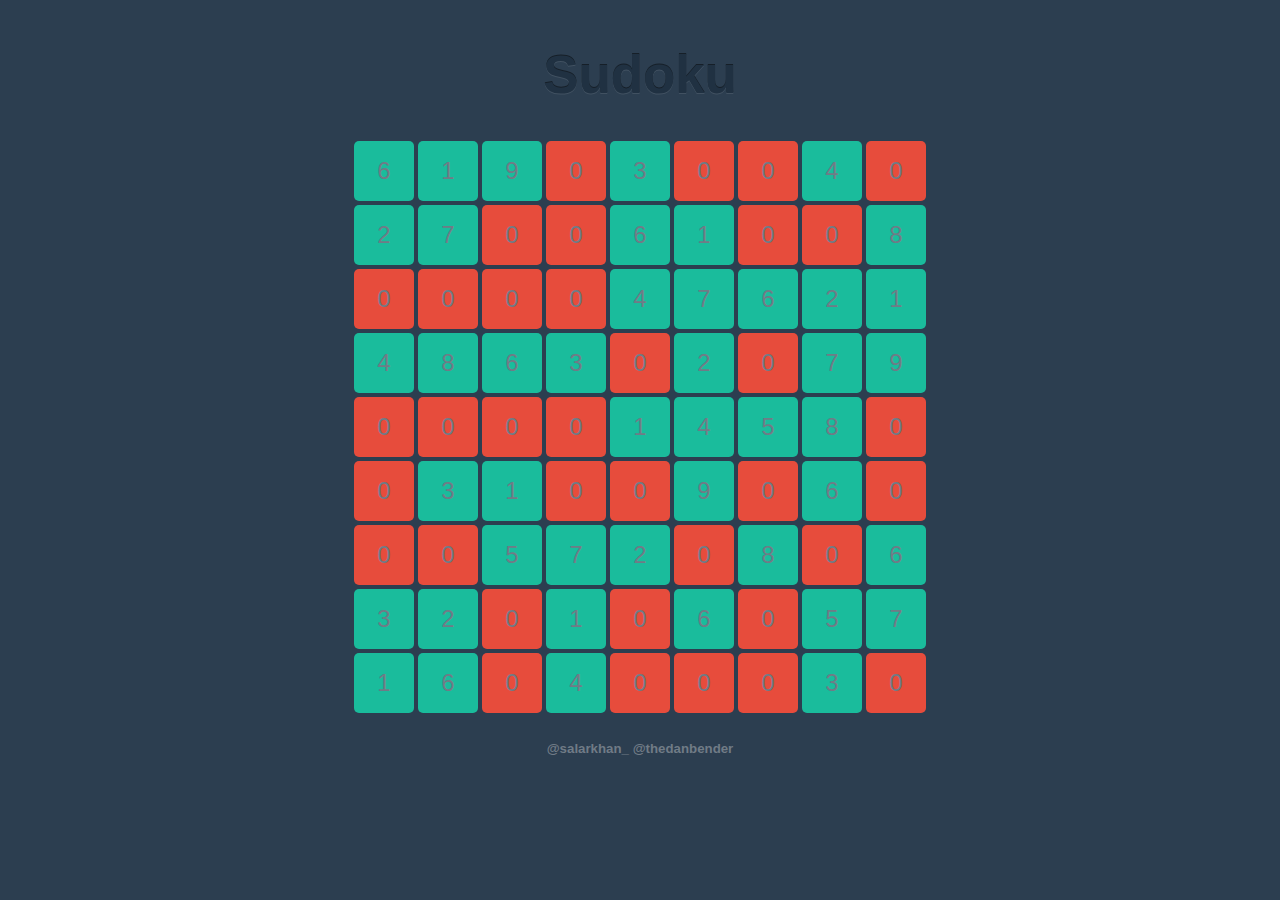
<file: index.html>
<!doctype html>
<html lang="en">
<head>
  <meta charset="UTF-8">
  <title>Document</title>
  <link rel="stylesheet" type="text/css" href="src/style.css"></link>
  <script type="text/javascript" src="src/prototypes.js"></script>
  <script type="text/javascript" src="src/solver.js"></script>
</head>
<body>
  <div id="container">
    <h1>Sudoku</h1>
    <p id="sudoku_string">619030040270061008000047621486302079000014580031009060005720806320106057160400030</p>

    <h5><a href="https://twitter.com/salarkhan_">@salarkhan_</a> <a href="https://twitter.com/thedanbender">@thedanbender</a></h5>
  </div>
</body>
</html>
</file>
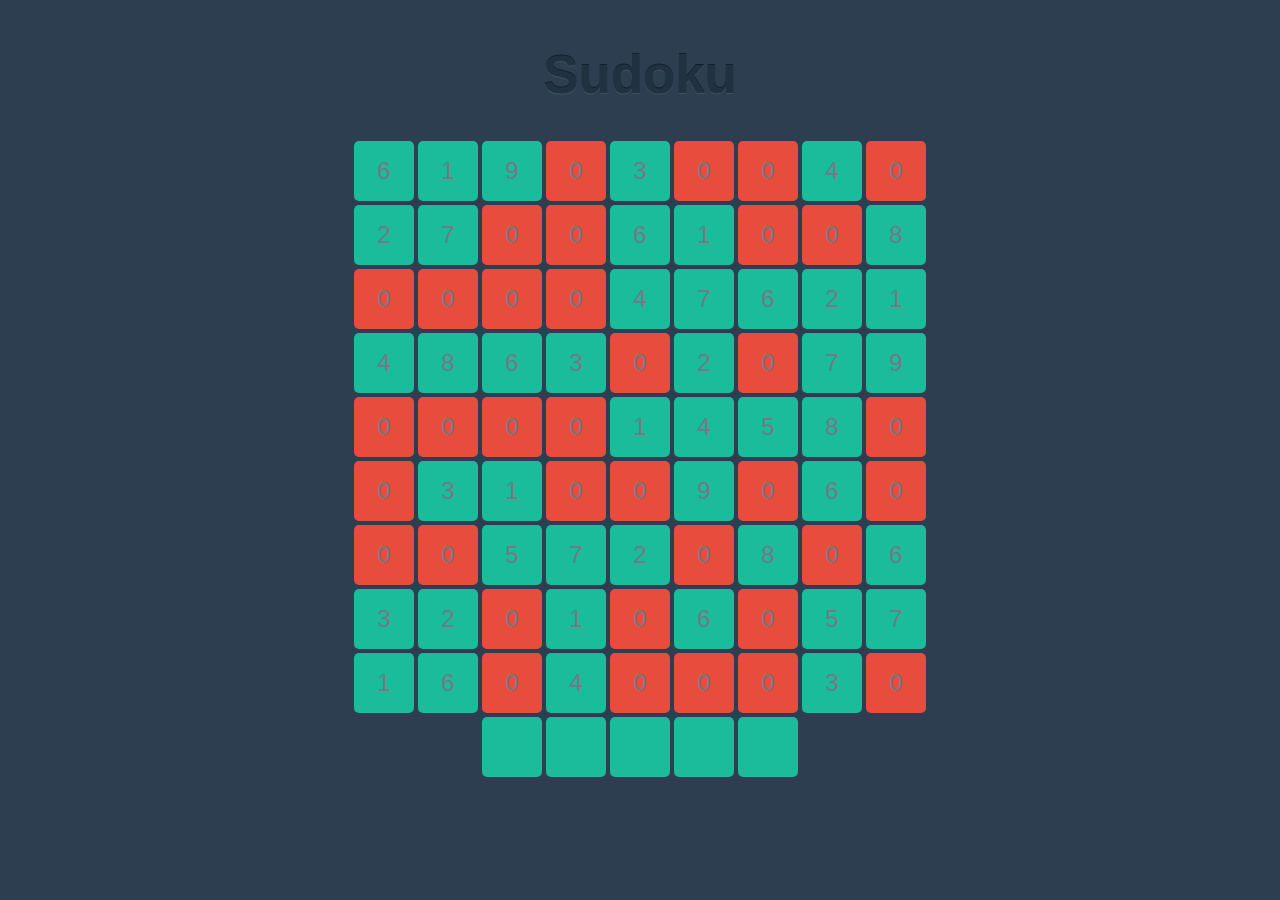
<file: src/index.html>
<!doctype html>
<html lang="en">
<head>
  <meta charset="UTF-8">
  <title>Document</title>
  <link rel="stylesheet" type="text/css" href="style.css"></link>
  <script type="text/javascript" src="prototypes.js"></script>
  <script type="text/javascript" src="solver.js"></script>
</head>
<body>
  <div id="container">
    <h1>Sudoku</h1>
    <p id="sudoku_string">619030040270061008000047621486302079000014580031009060005720806320106057160400030
    </p>

  </div>
</body>
</html>
</file>
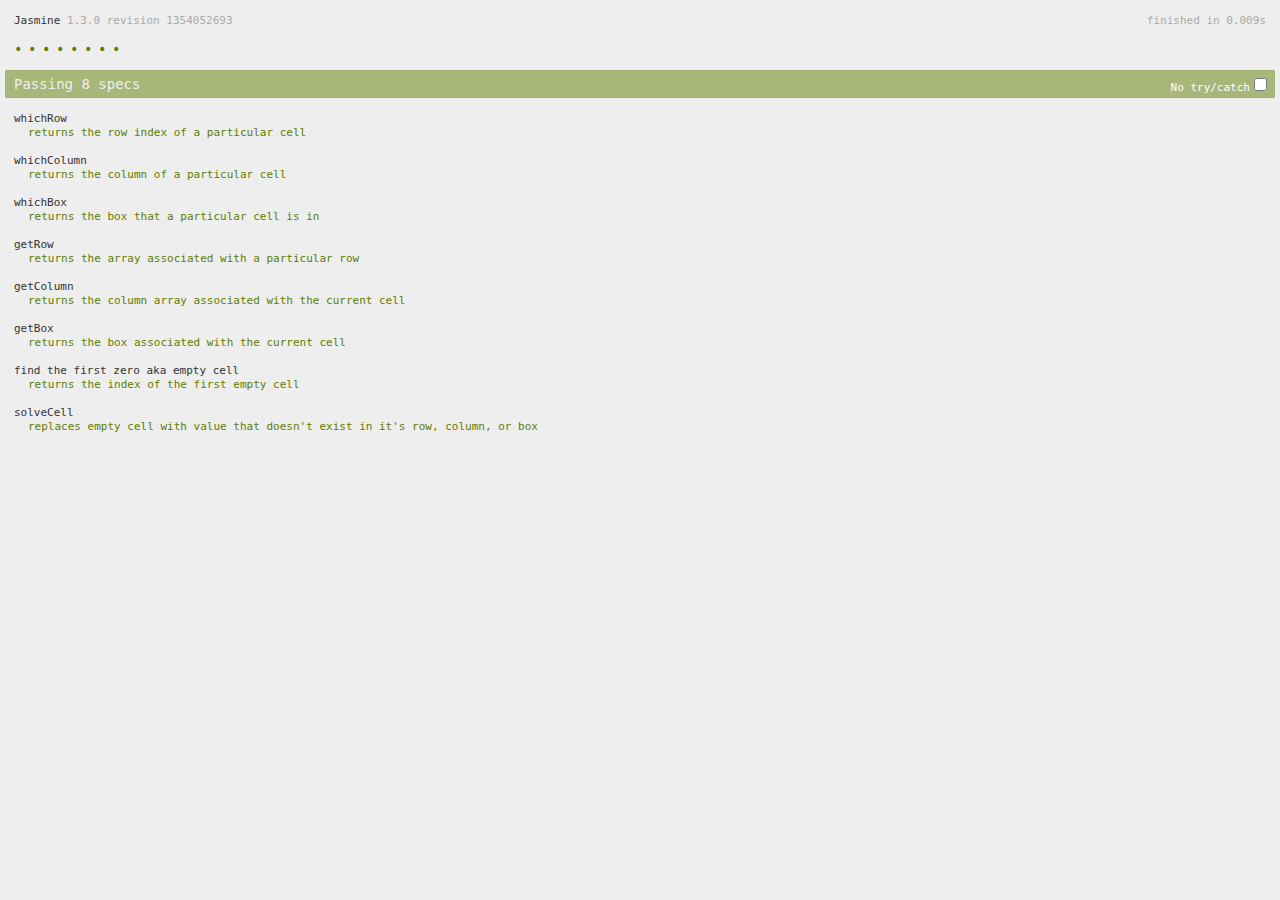
<file: SpecRunner.html>
<!DOCTYPE HTML PUBLIC "-//W3C//DTD HTML 4.01 Transitional//EN"
  "http://www.w3.org/TR/html4/loose.dtd">
<html>
<head>
  <title>Jasmine Spec Runner</title>

  <link rel="shortcut icon" type="image/png" href="lib/jasmine-1.3.0/jasmine_favicon.png">
  <link rel="stylesheet" type="text/css" href="lib/jasmine-1.3.0/jasmine.css">
  <script type="text/javascript" src="lib/jasmine-1.3.0/jasmine.js"></script>
  <script type="text/javascript" src="lib/jasmine-1.3.0/jasmine-html.js"></script>

  <!-- include source files here... -->
  <script type="text/javascript" src="src/prototypes.js"></script>
  <script type="text/javascript" src="src/solver.js"></script>

  <!-- include spec files here... -->
  <script type="text/javascript" src="spec/solver_spec.js"></script>

  <script type="text/javascript">
    (function() {
      var jasmineEnv = jasmine.getEnv();
      jasmineEnv.updateInterval = 1000;

      var htmlReporter = new jasmine.HtmlReporter();

      jasmineEnv.addReporter(htmlReporter);

      jasmineEnv.specFilter = function(spec) {
        return htmlReporter.specFilter(spec);
      };

      var currentWindowOnload = window.onload;

      window.onload = function() {
        if (currentWindowOnload) {
          currentWindowOnload();
        }
        execJasmine();
      };

      function execJasmine() {
        jasmineEnv.execute();
      }

    })();
  </script>

</head>

<body>
</body>
</html>
</file>
<file: src/style.css>
html {
  padding: 0;
}

body {
  font-size: 16px;
  background: #2c3e50;
  color: #707B86;
  text-align: center;
  font-family: 'Helvetica', 'Arial', sans-serif;
  line-height: 1.5;
  text-align: center;
}

#container {
  margin: 0 auto;
  width: 620px;
}

div:not(#container){
  display: inline-block;
  margin: 2px;
  width: 60px;
  height: 60px;
  background: #1abc9c;
  border-radius: 5px;
  line-height: 60px;
}


h1 {
  color: #203142;
  font-size: 3.3em;
  margin-bottom: 0;
  text-shadow: 0 -1px 0 rgba(0,0,0,.5), 0 1px 0 rgba(255,255,255,.1);
}

h5 {
  text-align: center;
}

h5 a {
  margin: 20px auto;
  text-align: center;
  color: #707B86;
  text-decoration: none;
  -webkit-transition: all 0.5s ease-in-out;
  -moz-transition: all 0.5s ease-in-out;
  -ms-transition: all 0.5s ease-in-out;
  -o-transition: all 0.5s ease-in-out;
  transition: all 0.5s ease-in-out;
}

h5 a:hover, h5 a:focus{
  color: #fff;
  -webkit-transition: all 0.5s ease-in-out;
  -moz-transition: all 0.5s ease-in-out;
  -ms-transition: all 0.5s ease-in-out;
  -o-transition: all 0.5s ease-in-out;
  transition: all 0.5s ease-in-out;
}

#sudoku_string{
  font-size: 1.5em;
}

.zero {
  width: 60px;
  height: 60px;
  background: #e74c3c !important;
  line-height: 60px;
  -webkit-transition: all 0.5s ease-in-out;
  -moz-transition: all 0.5s ease-in-out;
  -ms-transition: all 0.5s ease-in-out;
  -o-transition: all 0.5s ease-in-out;
  transition: all 0.5s ease-in-out;
  -webkit-transform-origin: 50% 50%;
  -moz-transform-origin: 50% 50%;
  -ms-transform-origin: 50% 50%;
  -o-transform-origin: 50% 50%;
  transform-origin: 50% 50%;
  transform-origin: 50% 50%;
  -webkit-transform-style: preserve-3d;
  -moz-transform-style: preserve-3d;
  -ms-transform-style: preserve-3d;
  transform-style: preserve-3d;
}

.flip, .flip:hover {
  background: #1abc9c !important;
  -webkit-transform: rotateX(.35deg) rotateY(360deg);
  -moz-transform: rotateX(.35deg) rotateY(360deg);
  -ms-transform: rotateX(.35deg) rotateY(360deg);
  -o-transform: rotateX(.35deg) rotateY(360deg);
  transform: rotateX(.35deg) rotateY(360deg);

}
</file>
<file: lib/jasmine-1.3.0/jasmine.css>
body { background-color: #eeeeee; padding: 0; margin: 5px; overflow-y: scroll; }

#HTMLReporter { font-size: 11px; font-family: Monaco, "Lucida Console", monospace; line-height: 14px; color: #333333; }
#HTMLReporter a { text-decoration: none; }
#HTMLReporter a:hover { text-decoration: underline; }
#HTMLReporter p, #HTMLReporter h1, #HTMLReporter h2, #HTMLReporter h3, #HTMLReporter h4, #HTMLReporter h5, #HTMLReporter h6 { margin: 0; line-height: 14px; }
#HTMLReporter .banner, #HTMLReporter .symbolSummary, #HTMLReporter .summary, #HTMLReporter .resultMessage, #HTMLReporter .specDetail .description, #HTMLReporter .alert .bar, #HTMLReporter .stackTrace { padding-left: 9px; padding-right: 9px; }
#HTMLReporter #jasmine_content { position: fixed; right: 100%; }
#HTMLReporter .version { color: #aaaaaa; }
#HTMLReporter .banner { margin-top: 14px; }
#HTMLReporter .duration { color: #aaaaaa; float: right; }
#HTMLReporter .symbolSummary { overflow: hidden; *zoom: 1; margin: 14px 0; }
#HTMLReporter .symbolSummary li { display: block; float: left; height: 7px; width: 14px; margin-bottom: 7px; font-size: 16px; }
#HTMLReporter .symbolSummary li.passed { font-size: 14px; }
#HTMLReporter .symbolSummary li.passed:before { color: #5e7d00; content: "\02022"; }
#HTMLReporter .symbolSummary li.failed { line-height: 9px; }
#HTMLReporter .symbolSummary li.failed:before { color: #b03911; content: "x"; font-weight: bold; margin-left: -1px; }
#HTMLReporter .symbolSummary li.skipped { font-size: 14px; }
#HTMLReporter .symbolSummary li.skipped:before { color: #bababa; content: "\02022"; }
#HTMLReporter .symbolSummary li.pending { line-height: 11px; }
#HTMLReporter .symbolSummary li.pending:before { color: #aaaaaa; content: "-"; }
#HTMLReporter .exceptions { color: #fff; float: right; margin-top: 5px; margin-right: 5px; }
#HTMLReporter .bar { line-height: 28px; font-size: 14px; display: block; color: #eee; }
#HTMLReporter .runningAlert { background-color: #666666; }
#HTMLReporter .skippedAlert { background-color: #aaaaaa; }
#HTMLReporter .skippedAlert:first-child { background-color: #333333; }
#HTMLReporter .skippedAlert:hover { text-decoration: none; color: white; text-decoration: underline; }
#HTMLReporter .passingAlert { background-color: #a6b779; }
#HTMLReporter .passingAlert:first-child { background-color: #5e7d00; }
#HTMLReporter .failingAlert { background-color: #cf867e; }
#HTMLReporter .failingAlert:first-child { background-color: #b03911; }
#HTMLReporter .results { margin-top: 14px; }
#HTMLReporter #details { display: none; }
#HTMLReporter .resultsMenu, #HTMLReporter .resultsMenu a { background-color: #fff; color: #333333; }
#HTMLReporter.showDetails .summaryMenuItem { font-weight: normal; text-decoration: inherit; }
#HTMLReporter.showDetails .summaryMenuItem:hover { text-decoration: underline; }
#HTMLReporter.showDetails .detailsMenuItem { font-weight: bold; text-decoration: underline; }
#HTMLReporter.showDetails .summary { display: none; }
#HTMLReporter.showDetails #details { display: block; }
#HTMLReporter .summaryMenuItem { font-weight: bold; text-decoration: underline; }
#HTMLReporter .summary { margin-top: 14px; }
#HTMLReporter .summary .suite .suite, #HTMLReporter .summary .specSummary { margin-left: 14px; }
#HTMLReporter .summary .specSummary.passed a { color: #5e7d00; }
#HTMLReporter .summary .specSummary.failed a { color: #b03911; }
#HTMLReporter .description + .suite { margin-top: 0; }
#HTMLReporter .suite { margin-top: 14px; }
#HTMLReporter .suite a { color: #333333; }
#HTMLReporter #details .specDetail { margin-bottom: 28px; }
#HTMLReporter #details .specDetail .description { display: block; color: white; background-color: #b03911; }
#HTMLReporter .resultMessage { padding-top: 14px; color: #333333; }
#HTMLReporter .resultMessage span.result { display: block; }
#HTMLReporter .stackTrace { margin: 5px 0 0 0; max-height: 224px; overflow: auto; line-height: 18px; color: #666666; border: 1px solid #ddd; background: white; white-space: pre; }

#TrivialReporter { padding: 8px 13px; position: absolute; top: 0; bottom: 0; left: 0; right: 0; overflow-y: scroll; background-color: white; font-family: "Helvetica Neue Light", "Lucida Grande", "Calibri", "Arial", sans-serif; /*.resultMessage {*/ /*white-space: pre;*/ /*}*/ }
#TrivialReporter a:visited, #TrivialReporter a { color: #303; }
#TrivialReporter a:hover, #TrivialReporter a:active { color: blue; }
#TrivialReporter .run_spec { float: right; padding-right: 5px; font-size: .8em; text-decoration: none; }
#TrivialReporter .banner { color: #303; background-color: #fef; padding: 5px; }
#TrivialReporter .logo { float: left; font-size: 1.1em; padding-left: 5px; }
#TrivialReporter .logo .version { font-size: .6em; padding-left: 1em; }
#TrivialReporter .runner.running { background-color: yellow; }
#TrivialReporter .options { text-align: right; font-size: .8em; }
#TrivialReporter .suite { border: 1px outset gray; margin: 5px 0; padding-left: 1em; }
#TrivialReporter .suite .suite { margin: 5px; }
#TrivialReporter .suite.passed { background-color: #dfd; }
#TrivialReporter .suite.failed { background-color: #fdd; }
#TrivialReporter .spec { margin: 5px; padding-left: 1em; clear: both; }
#TrivialReporter .spec.failed, #TrivialReporter .spec.passed, #TrivialReporter .spec.skipped { padding-bottom: 5px; border: 1px solid gray; }
#TrivialReporter .spec.failed { background-color: #fbb; border-color: red; }
#TrivialReporter .spec.passed { background-color: #bfb; border-color: green; }
#TrivialReporter .spec.skipped { background-color: #bbb; }
#TrivialReporter .messages { border-left: 1px dashed gray; padding-left: 1em; padding-right: 1em; }
#TrivialReporter .passed { background-color: #cfc; display: none; }
#TrivialReporter .failed { background-color: #fbb; }
#TrivialReporter .skipped { color: #777; background-color: #eee; display: none; }
#TrivialReporter .resultMessage span.result { display: block; line-height: 2em; color: black; }
#TrivialReporter .resultMessage .mismatch { color: black; }
#TrivialReporter .stackTrace { white-space: pre; font-size: .8em; margin-left: 10px; max-height: 5em; overflow: auto; border: 1px inset red; padding: 1em; background: #eef; }
#TrivialReporter .finished-at { padding-left: 1em; font-size: .6em; }
#TrivialReporter.show-passed .passed, #TrivialReporter.show-skipped .skipped { display: block; }
#TrivialReporter #jasmine_content { position: fixed; right: 100%; }
#TrivialReporter .runner { border: 1px solid gray; display: block; margin: 5px 0; padding: 2px 0 2px 10px; }
</file>
